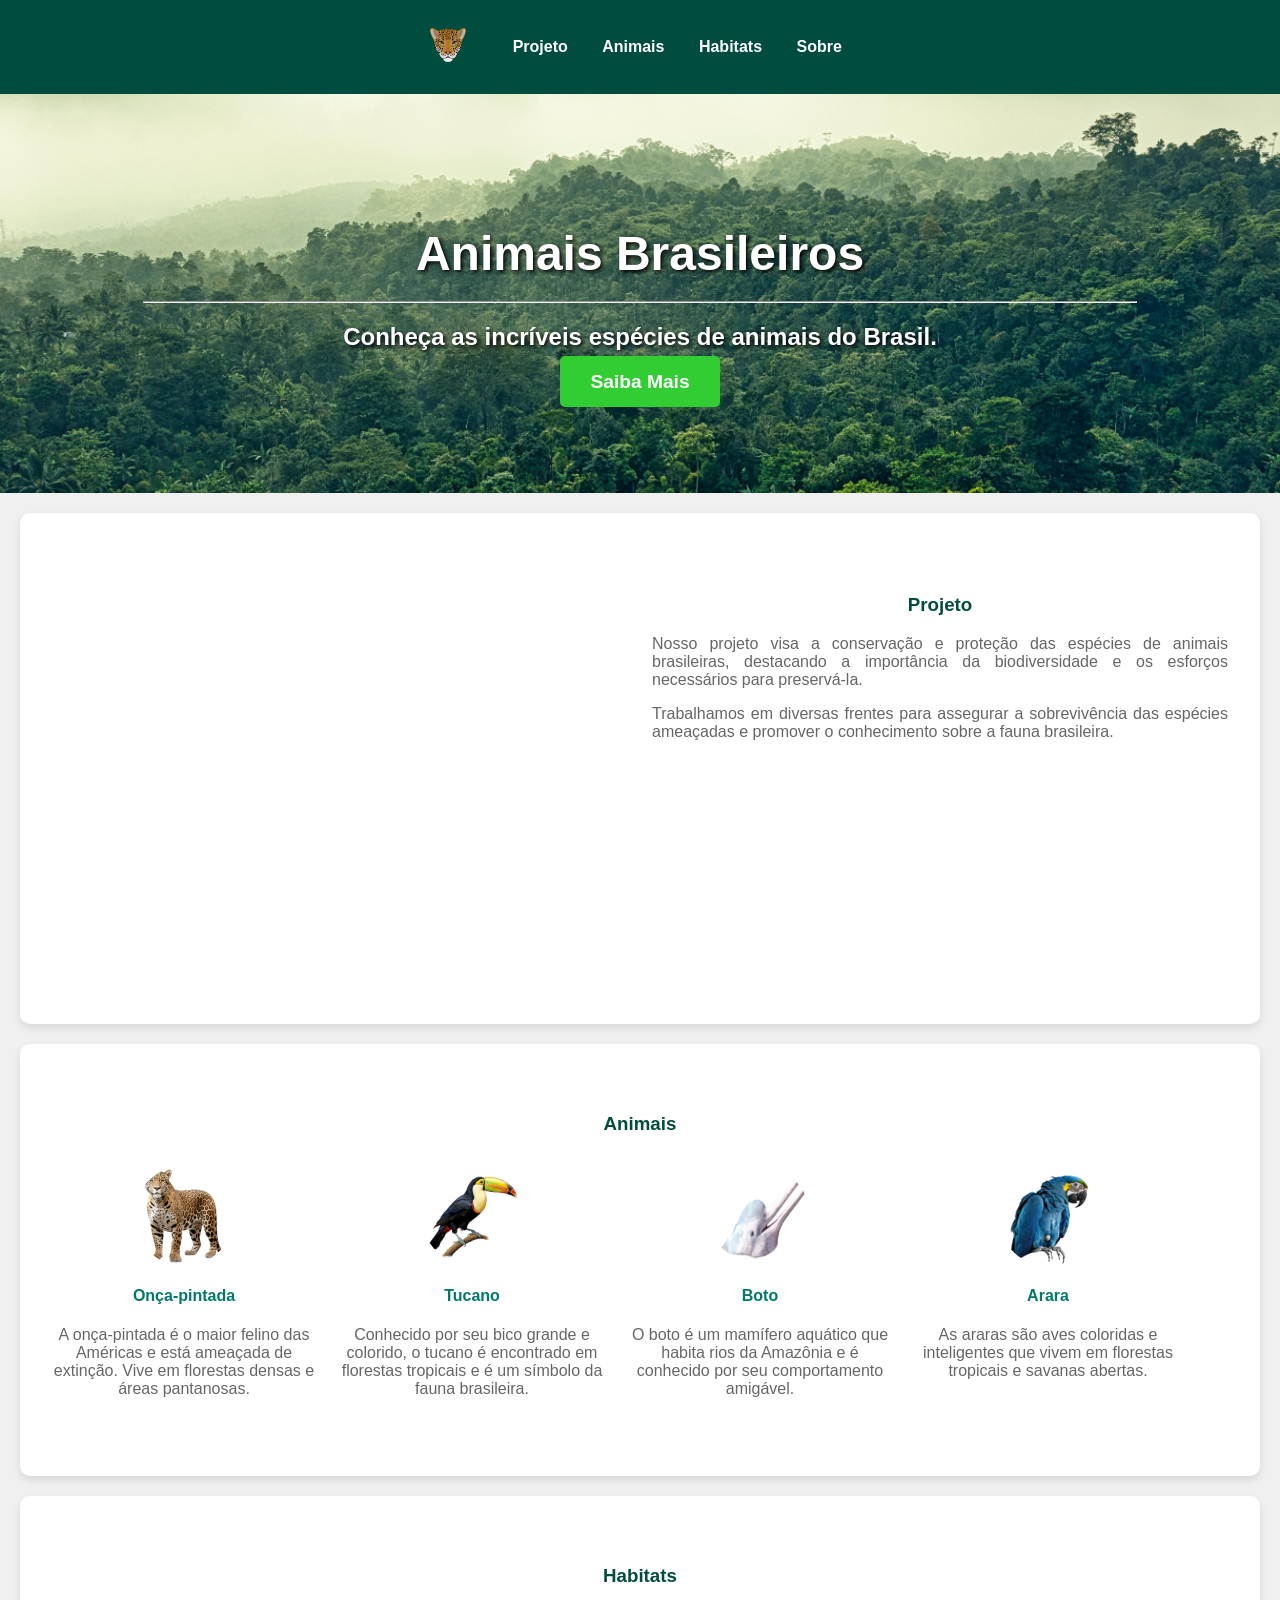
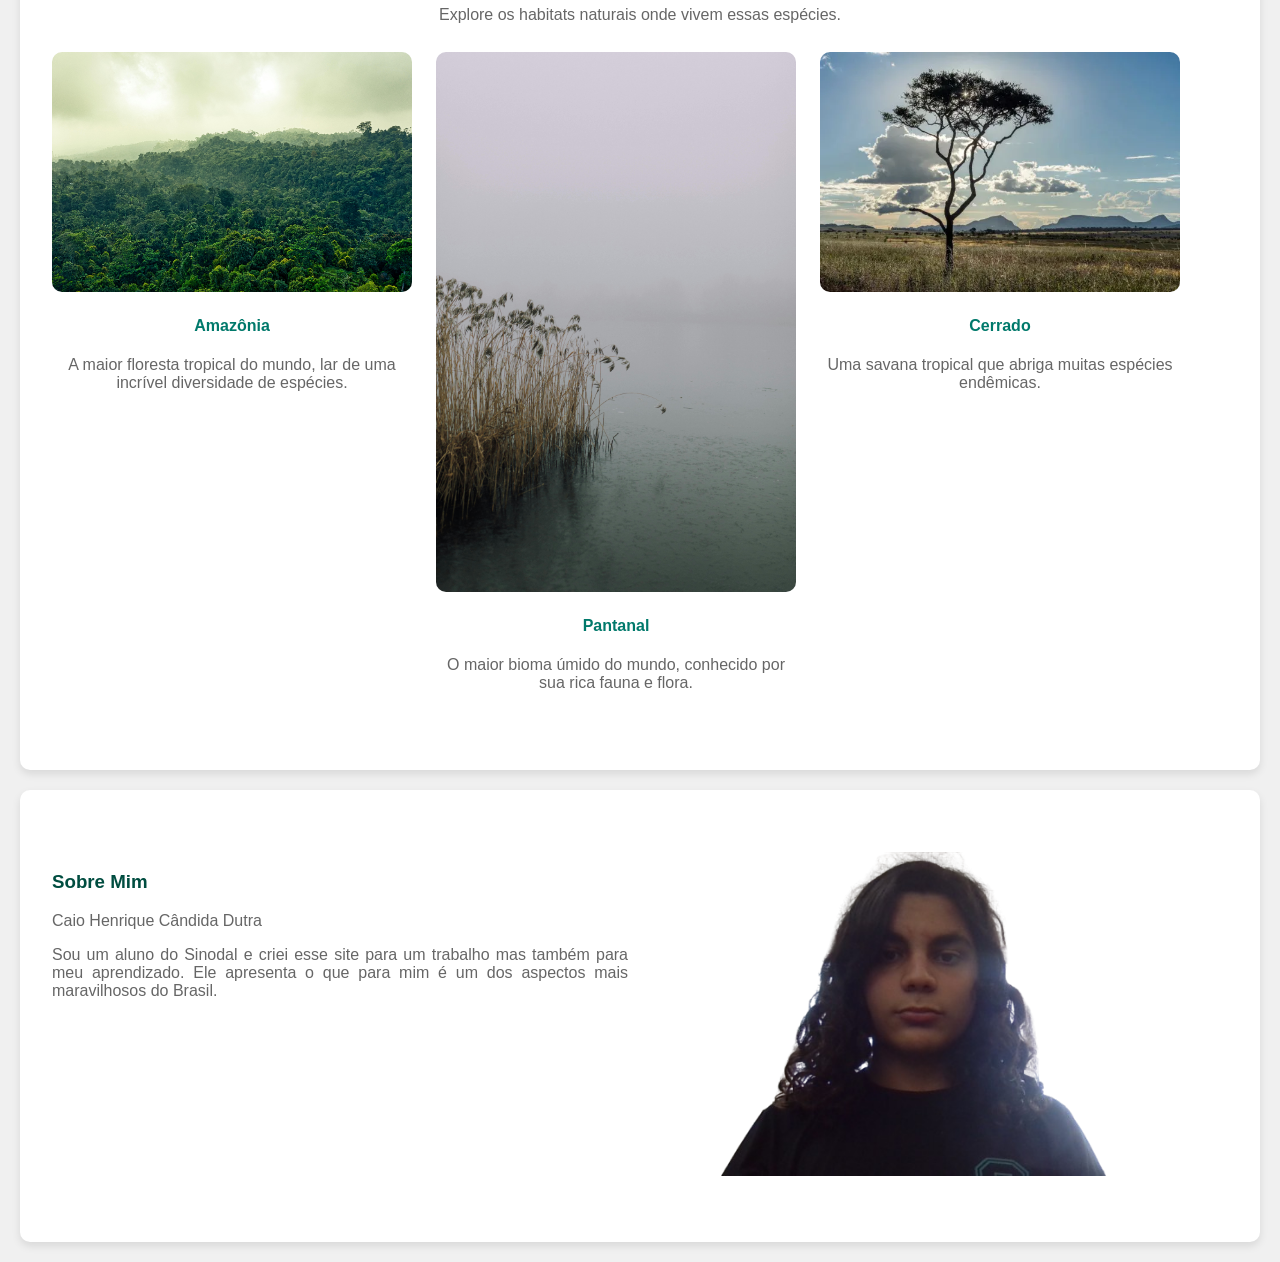
<file: index.html>
<!DOCTYPE html>
<html lang="pt-BR">
<head>
    <meta charset="UTF-8">
    <title>Meu primeiro site - Animais Brasileiros</title>
    <link rel="stylesheet" href="especies.css">
</head>
<body>
    <header id="cabecalho">
        <div id="logodiv">
            <img id="logo" src="logo.png" alt="logo animais brasileiros"/>
        </div>
        <ul id="menu">
            <li><a href="#Projeto">Projeto</a></li>
            <li><a href="#Animais">Animais</a></li>
            <li><a href="#Habitats">Habitats</a></li>
            <li><a href="#Sobre">Sobre</a></li>
        </ul>
    </header>
   
    <div id="imagem_fundo1">
        <h1 id="titulo1">Animais Brasileiros</h1>
        <hr align="center" width="80%">
        <h2 id="subtitulo1">Conheça as incríveis espécies de animais do Brasil.</h2>
        <a id="acao1" href="https://www.todamateria.com.br/fauna-do-brasil/" target="_blank">Saiba Mais</a>
    </div>

    <section id="Projeto" class="destaque2 clearfix">
        <div class="coluna">
            <iframe width="100%" height="383" src="https://www.youtube.com/embed/qZXzb7OqdAs" title="Documentário sobre animais brasileiros" frameborder="0" allow="accelerometer; autoplay; clipboard-write; encrypted-media; gyroscope; picture-in-picture; web-share" referrerpolicy="strict-origin-when-cross-origin" allowfullscreen></iframe>
        </div>
        <div class="coluna">
            <h3 class="centralizado">Projeto</h3>
            <p class="justificado">Nosso projeto visa a conservação e proteção das espécies de animais brasileiras, destacando a importância da biodiversidade e os esforços necessários para preservá-la.</p>
            <p class="justificado">Trabalhamos em diversas frentes para assegurar a sobrevivência das espécies ameaçadas e promover o conhecimento sobre a fauna brasileira.</p>
        </div>
    </section>

    <section id="Animais" class="clearfix destaque">
        <h3 class="centralizado">Animais</h3>
        <div class="coluna centralizado">
            <img class="icone" src="onca_pintada.png" alt="Onça-pintada" />
            <h4>Onça-pintada</h4>
            <p>A onça-pintada é o maior felino das Américas e está ameaçada de extinção. Vive em florestas densas e áreas pantanosas.</p>
        </div>
        <div class="coluna centralizado">
            <img class="icone" src="tucano.png" alt="Tucano" />
            <h4>Tucano</h4>
            <p>Conhecido por seu bico grande e colorido, o tucano é encontrado em florestas tropicais e é um símbolo da fauna brasileira.</p>
        </div>
        <div class="coluna centralizado">
            <img class="icone" src="boto.png" alt="Boto" />
            <h4>Boto</h4>
            <p>O boto é um mamífero aquático que habita rios da Amazônia e é conhecido por seu comportamento amigável.</p>
        </div>
        <div class="coluna centralizado">
            <img class="icone" src="arara.png" alt="Arara" />
            <h4>Arara</h4>
            <p>As araras são aves coloridas e inteligentes que vivem em florestas tropicais e savanas abertas.</p>
        </div>
    </section>

    <section id="Habitats" class="destaque clearfix">
        <h3 class="centralizado">Habitats</h3>
        <p class="centralizado">Explore os habitats naturais onde vivem essas espécies.</p>
        <div class="coluna centralizado">
            <img class="imgeco" src="amazonia.jpg" alt="Amazônia">
            <h4>Amazônia</h4>
            <p>A maior floresta tropical do mundo, lar de uma incrível diversidade de espécies.</p>
        </div>
        <div class="coluna centralizado">
            <img class="imgeco" src="pantanal.jpg" alt="Pantanal">
            <h4>Pantanal</h4>
            <p>O maior bioma úmido do mundo, conhecido por sua rica fauna e flora.</p>
        </div>
        <div class="coluna centralizado">
            <img class="imgeco" src="cerrado.jpg" alt="Cerrado">
            <h4>Cerrado</h4>
            <p>Uma savana tropical que abriga muitas espécies endêmicas.</p>
        </div>
    </section>

    <section id="Sobre" class="selecao clearfix">
        <div class="coluna">
            <h3>Sobre Mim</h3>
            <p>Caio Henrique Cândida Dutra</p>
            <p class="justificado">Sou um aluno do Sinodal e criei esse site para um trabalho mas também para meu aprendizado. Ele apresenta o que para mim é um dos aspectos mais maravilhosos do Brasil.</p>
        </div>
        <div class="coluna">
            <img width="100%" src="caio.png" alt="Imagem de Caio Henrique Cândida Dutra" />
        </div>
    </section>
</body>
</html>
</file>
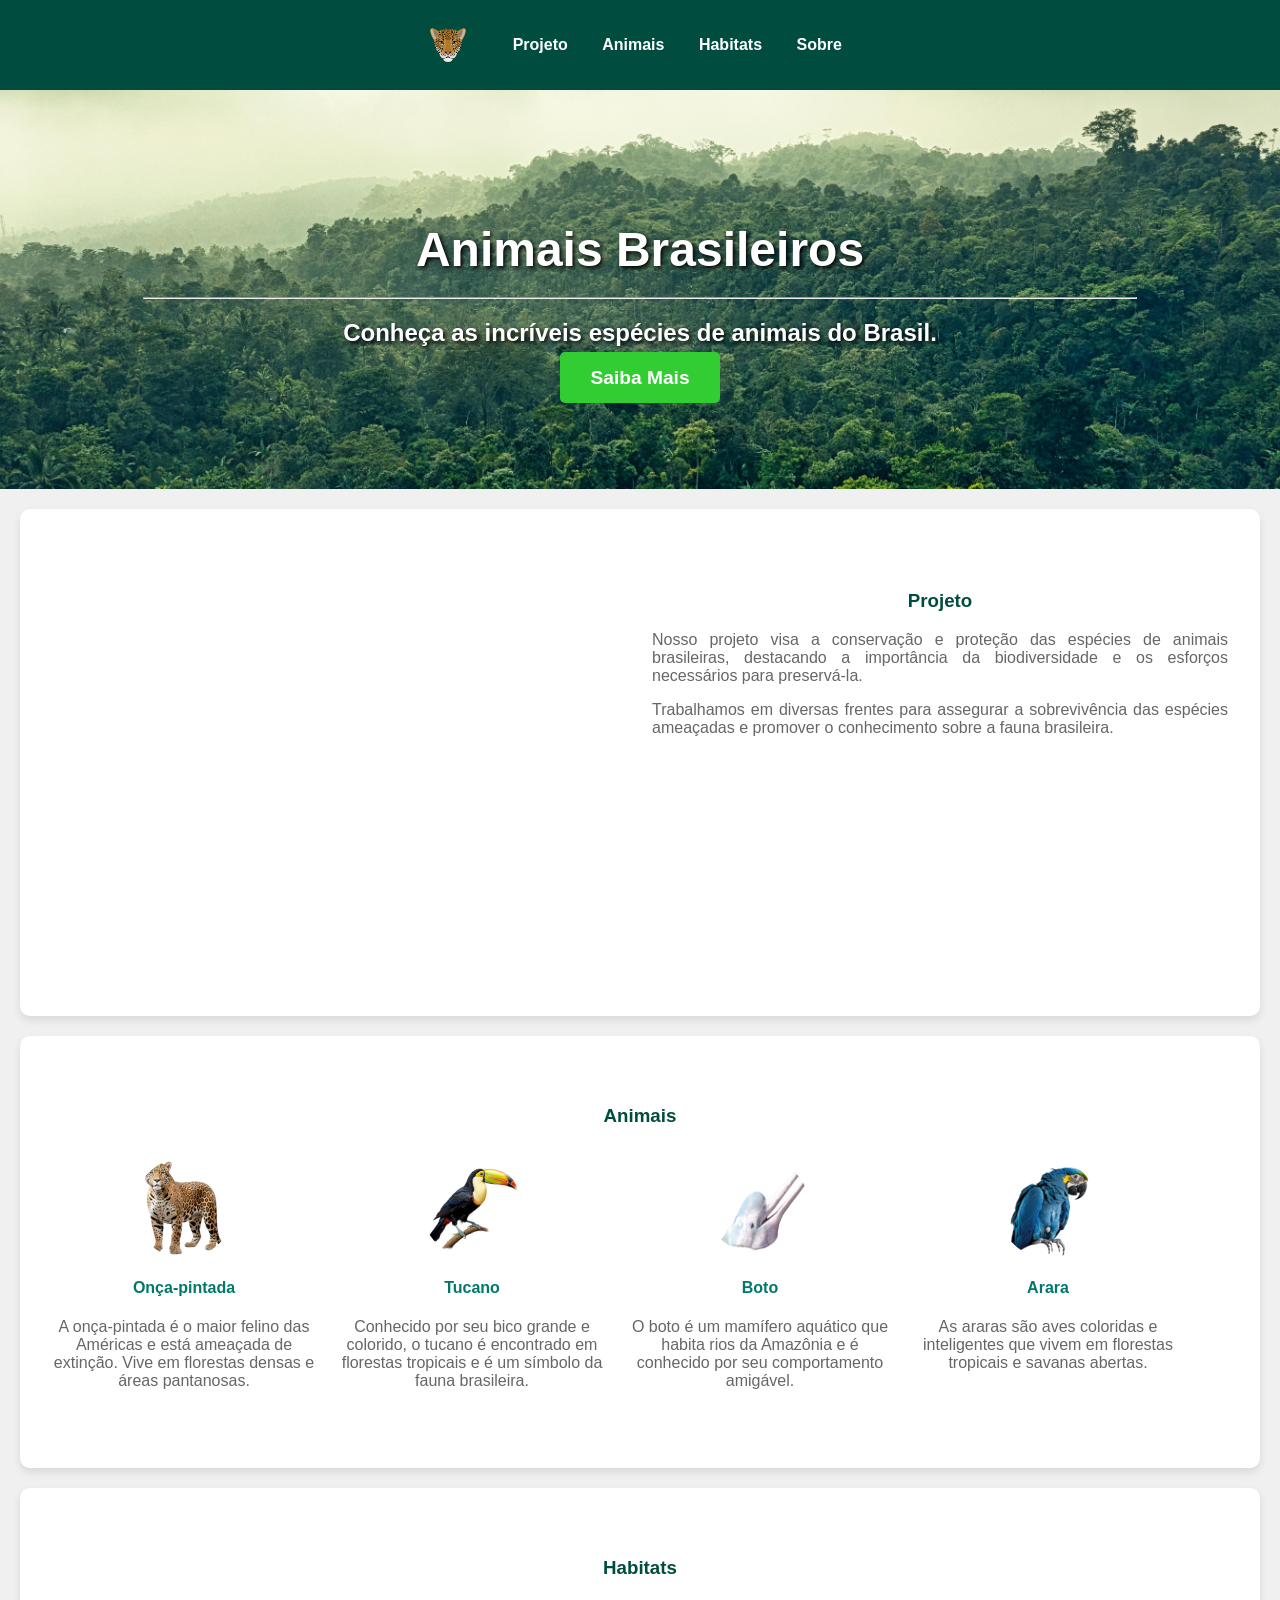
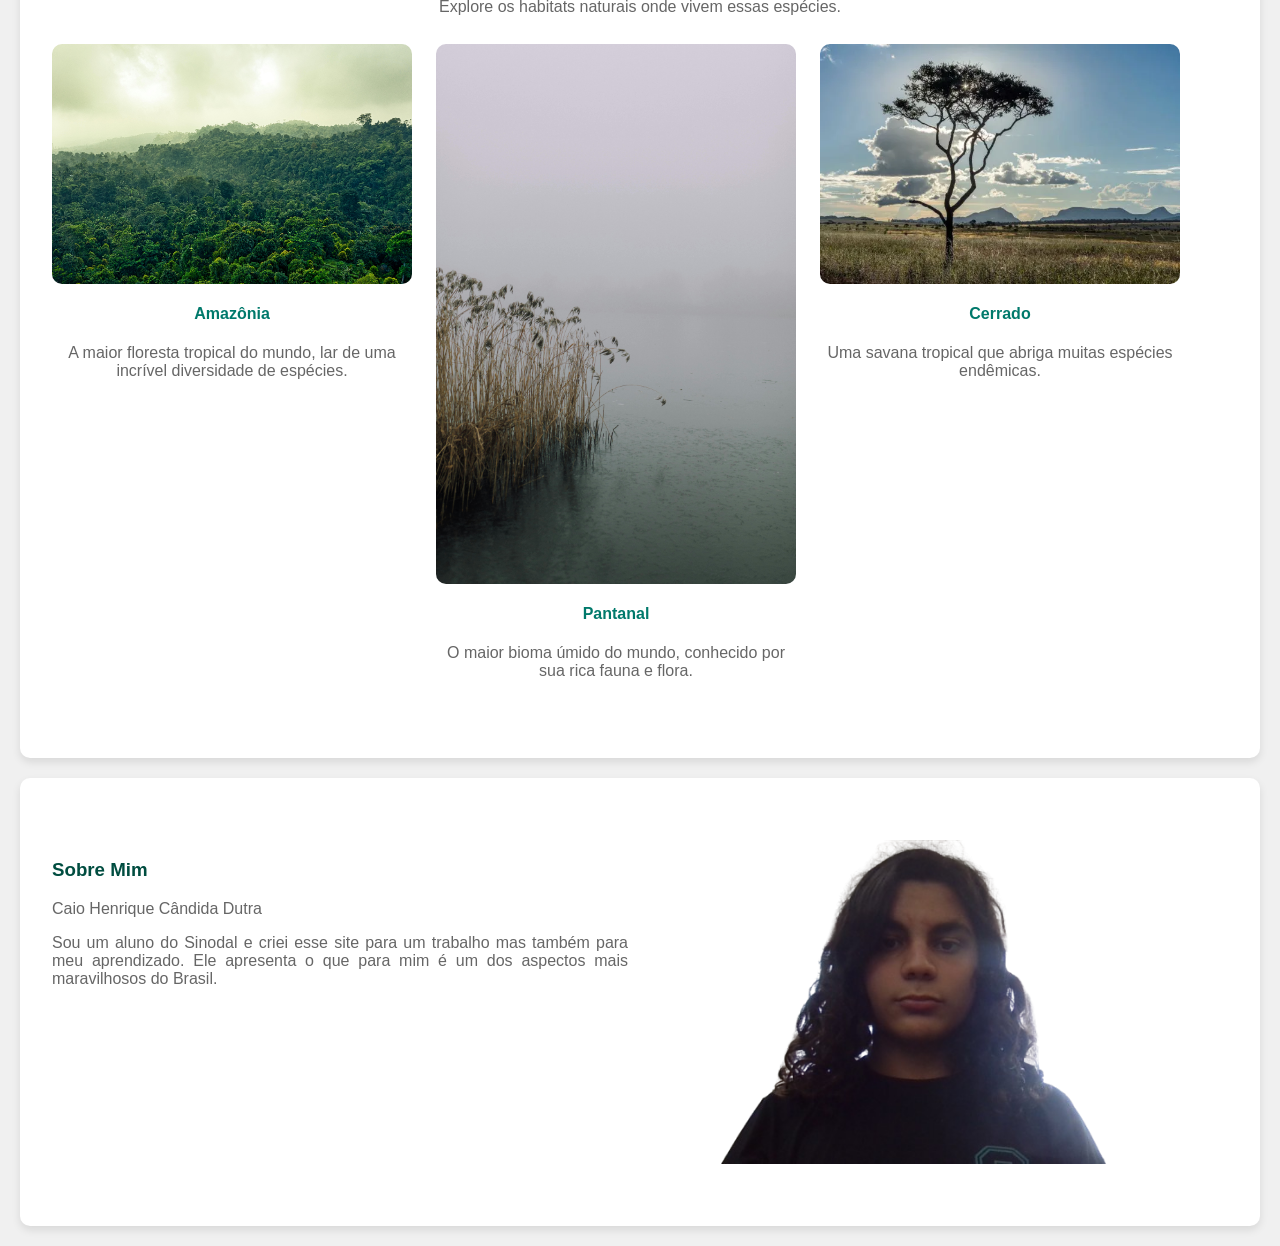
<file: especies.html>
<html lang="pt-BR">
<head>
    <meta charset="UTF-8">
    <title>Meu primeiro site - Animais Brasileiros</title>
    <link rel="stylesheet" href="especies.css">
</head>
<body>
    <header id="cabecalho">
        <div id="logodiv">
            <img id="logo" src="logo.png" alt="logo animais brasileiros"/>
        </div>
        <ul id="menu">
            <li><a href="#Projeto">Projeto</a></li>
            <li><a href="#Animais">Animais</a></li>
            <li><a href="#Habitats">Habitats</a></li>
            <li><a href="#Sobre">Sobre</a></li>
        </ul>
    </header>
   
    <div id="imagem_fundo1">
        <h1 id="titulo1">Animais Brasileiros</h1>
        <hr align="center" width="80%">
        <h2 id="subtitulo1">Conheça as incríveis espécies de animais do Brasil.</h2>
        <a id="acao1" href="https://www.todamateria.com.br/fauna-do-brasil/" target="_blank">Saiba Mais</a>
    </div>

    <section id="Projeto" class="destaque2 clearfix">
        <div class="coluna">
            <iframe width="100%" height="383" src="https://www.youtube.com/embed/qZXzb7OqdAs" title="Documentário sobre animais brasileiros" frameborder="0" allow="accelerometer; autoplay; clipboard-write; encrypted-media; gyroscope; picture-in-picture; web-share" referrerpolicy="strict-origin-when-cross-origin" allowfullscreen></iframe>
        </div>
        <div class="coluna">
            <h3 class="centralizado">Projeto</h3>
            <p class="justificado">Nosso projeto visa a conservação e proteção das espécies de animais brasileiras, destacando a importância da biodiversidade e os esforços necessários para preservá-la.</p>
            <p class="justificado">Trabalhamos em diversas frentes para assegurar a sobrevivência das espécies ameaçadas e promover o conhecimento sobre a fauna brasileira.</p>
        </div>
    </section>

    <section id="Animais" class="clearfix destaque">
        <h3 class="centralizado">Animais</h3>
        <div class="coluna centralizado">
            <img class="icone" src="onca_pintada.png" alt="Onça-pintada" />
            <h4>Onça-pintada</h4>
            <p>A onça-pintada é o maior felino das Américas e está ameaçada de extinção. Vive em florestas densas e áreas pantanosas.</p>
        </div>
        <div class="coluna centralizado">
            <img class="icone" src="tucano.png" alt="Tucano" />
            <h4>Tucano</h4>
            <p>Conhecido por seu bico grande e colorido, o tucano é encontrado em florestas tropicais e é um símbolo da fauna brasileira.</p>
        </div>
        <div class="coluna centralizado">
            <img class="icone" src="boto.png" alt="Boto" />
            <h4>Boto</h4>
            <p>O boto é um mamífero aquático que habita rios da Amazônia e é conhecido por seu comportamento amigável.</p>
        </div>
        <div class="coluna centralizado">
            <img class="icone" src="arara.png" alt="Arara" />
            <h4>Arara</h4>
            <p>As araras são aves coloridas e inteligentes que vivem em florestas tropicais e savanas abertas.</p>
        </div>
    </section>

    <section id="Habitats" class="destaque clearfix">
        <h3 class="centralizado">Habitats</h3>
        <p class="centralizado">Explore os habitats naturais onde vivem essas espécies.</p>
        <div class="coluna centralizado">
            <img class="imgeco" src="amazonia.jpg" alt="Amazônia">
            <h4>Amazônia</h4>
            <p>A maior floresta tropical do mundo, lar de uma incrível diversidade de espécies.</p>
        </div>
        <div class="coluna centralizado">
            <img class="imgeco" src="pantanal.jpg" alt="Pantanal">
            <h4>Pantanal</h4>
            <p>O maior bioma úmido do mundo, conhecido por sua rica fauna e flora.</p>
        </div>
        <div class="coluna centralizado">
            <img class="imgeco" src="cerrado.jpg" alt="Cerrado">
            <h4>Cerrado</h4>
            <p>Uma savana tropical que abriga muitas espécies endêmicas.</p>
        </div>
    </section>

    <section id="Sobre" class="selecao clearfix">
        <div class="coluna">
            <h3>Sobre Mim</h3>
            <p>Caio Henrique Cândida Dutra</p>
            <p class="justificado">Sou um aluno do Sinodal e criei esse site para um trabalho mas também para meu aprendizado. Ele apresenta o que para mim é um dos aspectos mais maravilhosos do Brasil.</p>
        </div>
        <div class="coluna">
            <img width="100%" src="caio.png" alt="Imagem de Caio Henrique Cândida Dutra" />
        </div>
    </section>
</body>
</html>
</file>
<file: especies.css>
body {
    font-family: 'Arial', sans-serif;
    margin: 0;
    padding: 0;
    background-color: #f0f0f0;
    color: #333;
}

#cabecalho {
    background-color: #004d40;
    padding: 20px 0;
    text-align: center;
    color: white;
}

#logodiv {
    display: inline-block;
    margin-right: 20px;
    vertical-align: middle;
}

#logo {
    height: 50px;
}

#menu {
    display: inline-block;
    list-style: none;
    padding: 0;
    margin: 0;
    vertical-align: middle;
}

#menu li {
    display: inline;
    margin: 0 15px;
}

#menu a {
    color: white;
    text-decoration: none;
    font-weight: bold;
}

#imagem_fundo1 {
    background-image: url('amazonia.jpg');
    background-size: cover;
    color: white;
    text-align: center;
    padding: 100px 20px;
    background-position: center;
}

#titulo1 {
    font-size: 3em;
    margin-bottom: 20px;
    text-shadow: 2px 2px 4px #000;
}

#subtitulo1 {
    font-size: 1.5em;
    margin: 20px 0;
    text-shadow: 2px 2px 4px #000;
}

#acao1 {
    background-color: #32CD32;
    color: white;
    padding: 15px 30px;
    text-decoration: none;
    border-radius: 5px;
    font-size: 1.2em;
    font-weight: bold;
}

.destaque2, .destaque, .selecao {
    padding: 50px 20px;
    background-color: #fff;
    margin: 20px auto;
    box-shadow: 0 4px 8px rgba(0, 0, 0, 0.1);
    border-radius: 10px;
    max-width: 1200px;
}

.coluna {
    float: left;
    margin: 1%;
    box-sizing: border-box;
}

.centralizado {
    text-align: center;
}

.justificado {
    text-align: justify;
}

#Projeto .coluna {
    width: 48%;
}

#Animais .coluna {
    width: 22%;
}

#Habitats .coluna {
    width: 30%;
}

#Sobre .coluna {
    width: 48%;
}

.icone {
    width: 100px;
    height: 100px;
    display: block;
    margin: 0 auto 10px;
    border-radius: 50%;
}

.imgeco {
    width: 100%;
    height: auto;
    border-radius: 10px;
}

.clearfix::after {
    content: "";
    display: table;
    clear: both;
}

h3 {
    color: #004d40;
}

h4 {
    color: #00796b;
}

p {
    color: #666;
}

a {
    transition: background-color 0.3s, color 0.3s;
}

#menu a:hover, #acao1:hover {
    background-color: #00796b;
    color: white;
    border-radius: 5px;
    padding: 5px 10px;
}
</file>
